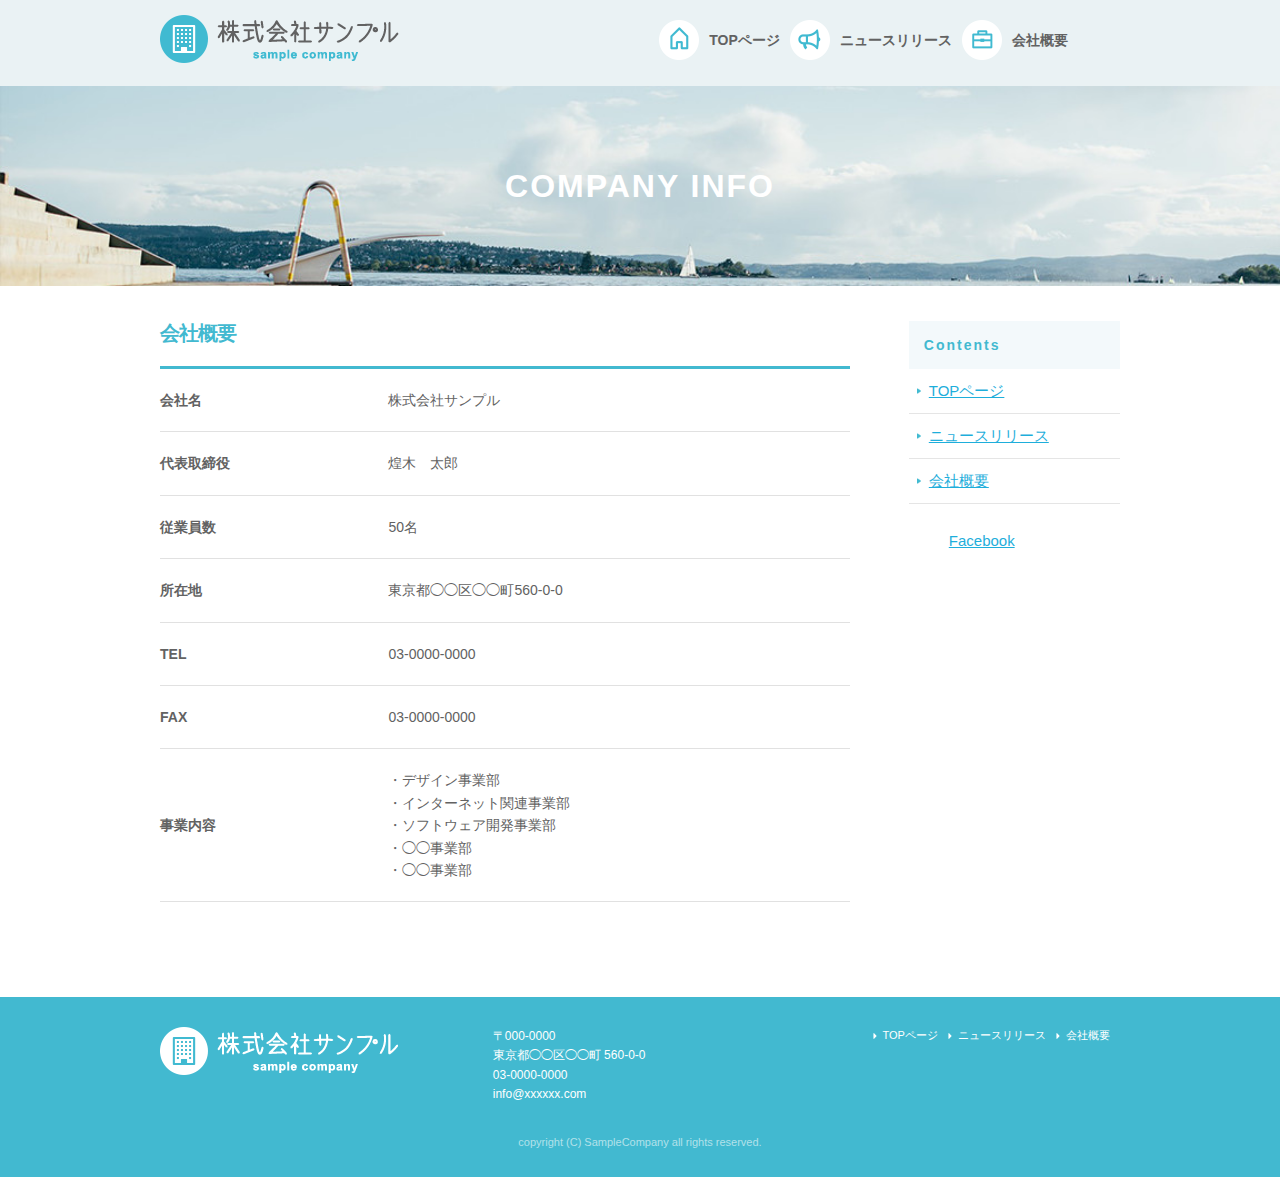
<file: company.html>
<!DOCTYPE html>
<html lang="ja">
<head>

  <!-- Basic Page Needs
  –––––––––––––––––––––––––––––––––––––––––––––––––– -->
  <meta charset="utf-8">
  <title>COMPANY INFO | 株式会社サンプル</title>
  <meta name="description" content="">
  <meta name="author" content="">

  <!-- Mobile Specific Metas
  –––––––––––––––––––––––––––––––––––––––––––––––––– -->
  <meta name="viewport" content="width=device-width, initial-scale=1">

  <!-- CSS
  –––––––––––––––––––––––––––––––––––––––––––––––––– -->
  <link rel="stylesheet" href="css/normalize.css">
  <link rel="stylesheet" href="css/skeleton.css">
  <link rel="stylesheet" href="css/sample.css">

  <!-- Favicon
  –––––––––––––––––––––––––––––––––––––––––––––––––– -->
  <link rel="icon" type="image/png" href="images/favicon.png">

</head>

<body>
  <div id="fb-root"></div>
<script>(function(d, s, id) {
  var js, fjs = d.getElementsByTagName(s)[0];
  if (d.getElementById(id)) return;
  js = d.createElement(s); js.id = id;
  js.src = 'https://connect.facebook.net/ja_JP/sdk.js#xfbml=1&version=v3.0';
  fjs.parentNode.insertBefore(js, fjs);
}(document, 'script', 'facebook-jssdk'));</script>
  
  <header>
  <div id="header_in" class="container">
    <div class="row">
      <div class="six columns logo">

        <h1><a href="index.html"><img class="u-max-full-width" src="images/top/logo.png" alt="株式会社サンプル" srcset="images/top/logo@2x.png 2x" /></a></h1>

      </div>
      <div class="six columns navi">
        
        <div class="sp_navi">
          <img id="sp_navi_btn" class="u-max-full-width" src="images/top/sp_navi.png" alt="sp_navi" srcset="images/top/sp_navi@2x.png 2x" />

          <ul class="sp_navi_li">
            <li><a href="index.html">TOPページ</a></li>
            <li><a href="news.html">ニュースリリース</a></li>
            <li><a href="company.html">会社概要</a></li>
          </ul>
        </div>
        
        <div class="pc_navi">
          
          <ul class="pc_navi_li">
            <li class="navi_toppage"><a href="index.html">TOPページ</a></li>
            <li class="navi_news"><a href="news.html">ニュースリリース</a></li>
            <li class="navi_company"><a href="company.html">会社概要</a></li>
          </ul>
          
        </div>
        <!-- sp_navi -->

      </div>
    </div>
    <!-- row -->
  </div>
  <!-- header_in -->
</header>
<div id="sub_cover">
  <div class="container">
    <div class="row">
        <div class="twelve columns">
          <h2>COMPANY INFO</h2>
         </div>
    </div>
  </div>
</div>
<!-- #sub_cover -->

<div id="contents">
    <div class="container">
        <div class="row">
            <div id="main" class="nine columns">
                <h2 class="company_title">会社概要</h2>
                <table class="u-full-width">
                    <tbody>
                        <tr>
                            <th>会社名</th>
                            <td>株式会社サンプル</td>
                        </tr>
                        <tr>
                            <th>代表取締役</th>
                            <td>煌木　太郎</td>
                        </tr>
                        <tr>
                            <th>従業員数</th>
                            <td>50名</td>
                        </tr>
                        <tr>
                            <th>所在地</th>
                            <td>東京都◯◯区◯◯町560-0-0</td>
                        </tr>
                        <tr>
                            <th>TEL</th>
                            <td>03-0000-0000</td>
                        </tr>
                        <tr>
                            <th>FAX</th>
                            <td>03-0000-0000</td>
                        </tr>
                        <tr>
                            <th>事業内容</th>
                            <td>
                                ・デザイン事業部<br>
                                ・インターネット関連事業部<br>
                                ・ソフトウェア開発事業部<br>
                                ・◯◯事業部<br>
                                ・◯◯事業部
                            </td>
                        </tr>
                    </tbody>
                </table>
            </div>
            <div id="sidebar" class="three columns">
                <div class="pc_sidemenu">
                    <h3>Contents</h3>
                    <ul>
                        <li>
                            <a href="index.html">TOPページ</a>
                        </li>
                        <li>
                            <a href="news.html">ニュースリリース</a>
                        </li>
                        <li>
                            <a href="company.html">会社概要</a>
                        </li>
                    </ul>
                </div>
                <div class="fb-page" data-href="https://www.facebook.com/facebook" data-tabs="timeline" data-height="350" data-small-header="false" data-adapt-container-width="true" data-hide-cover="false" data-show-facepile="true"><blockquote cite="https://www.facebook.com/facebook" class="fb-xfbml-parse-ignore"><a href="https://www.facebook.com/facebook">Facebook</a></blockquote></div>
              </div>
        </div>
    </div>   
</div>
<!-- contents -->


<footer>
  <div class="container">
    <div class="row">
      <div class="four columns sp">
        <img class="u-max-full-width" src="images/top/footer_logo.png" alt="株式会社サンプル" srcset="images/top/footer_logo@2x.png 2x" />
      </div>
      <!-- columns -->
      <div class="four columns foot_address sp">
        〒000-0000<br />
        東京都◯◯区◯◯町 560-0-0<br />
        03-0000-0000<br />
        info@xxxxxx.com
      </div>
      <!-- columns -->
      <div class="four columns">
        <ul class="foot_navi">
          <li><a href="">TOPページ</a></li>
          <li><a href="">ニュースリリース</a></li>
          <li><a href="">会社概要</a></li>
        </ul>
      </div>
      <!-- columns -->
    </div>
    <!-- row -->

    <div class="row">
      <div class="twelve columns sp">
        <p class="copy">copyright (C) SampleCompany all rights reserved.</p>
      </div>
      <!-- columns -->
    </div>
    <!-- row -->
  </div>
</footer>
<!-- //footer -->

<script type="text/javascript" src="//ajax.googleapis.com/ajax/libs/jquery/1.10.2/jquery.min.js"></script>

<script>
  $(function(){
    $(document).ready(function(){

      $("#sp_navi_btn").click(function () {
        $(this).next().slideToggle();
      });

    });
  });
</script>

</body>


</html>
</file>
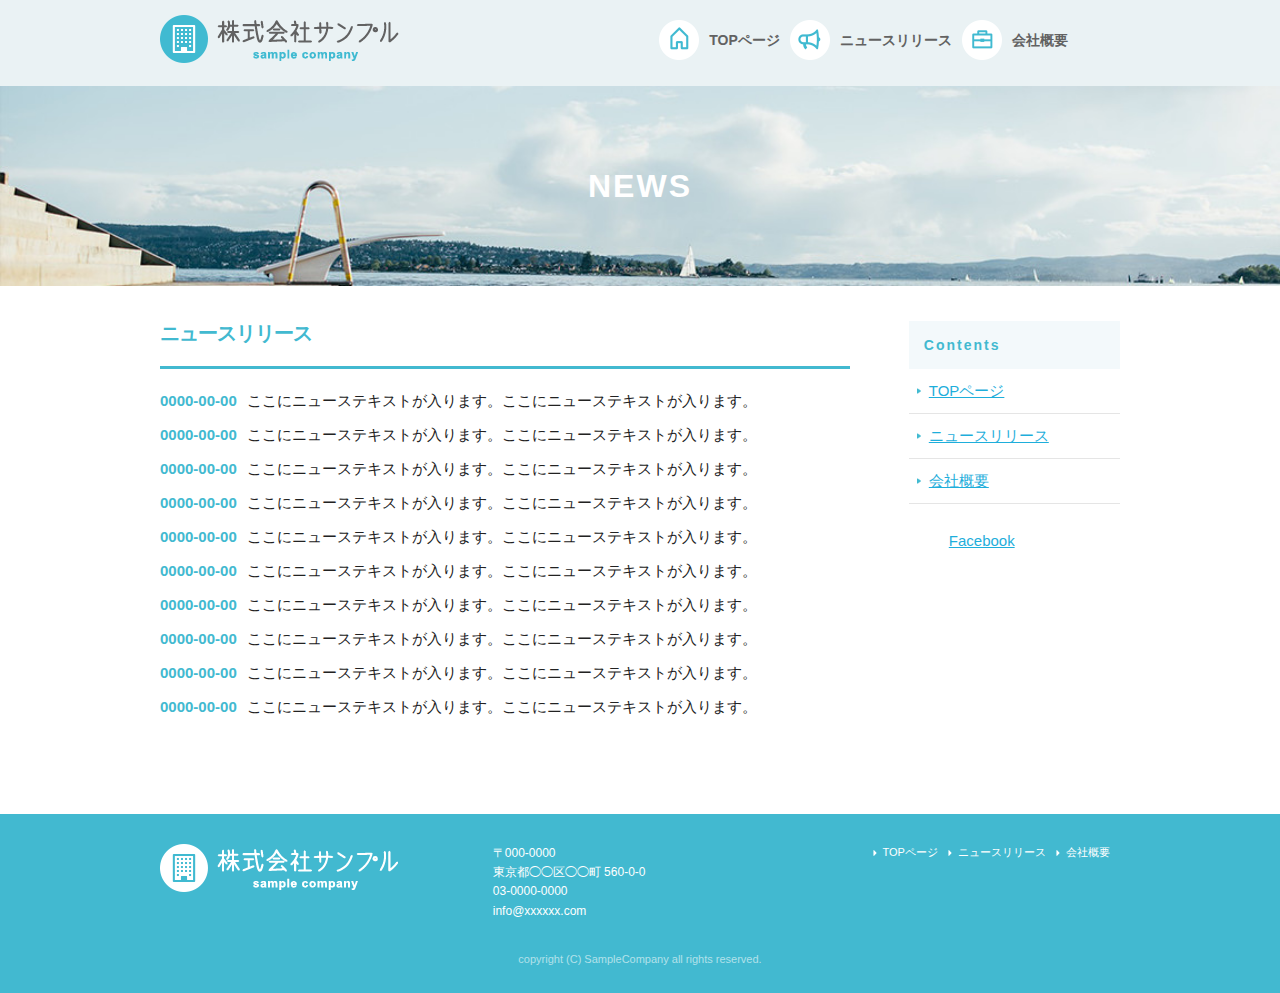
<file: news.html>
<!DOCTYPE html>
<html lang="ja">
<head>

  <!-- Basic Page Needs
  –––––––––––––––––––––––––––––––––––––––––––––––––– -->
  <meta charset="utf-8">
  <title>NEWS | 株式会社サンプル</title>
  <meta name="description" content="">
  <meta name="author" content="">

  <!-- Mobile Specific Metas
  –––––––––––––––––––––––––––––––––––––––––––––––––– -->
  <meta name="viewport" content="width=device-width, initial-scale=1">

  <!-- CSS
  –––––––––––––––––––––––––––––––––––––––––––––––––– -->
  <link rel="stylesheet" href="css/normalize.css">
  <link rel="stylesheet" href="css/skeleton.css">
  <link rel="stylesheet" href="css/sample.css">

  <!-- Favicon
  –––––––––––––––––––––––––––––––––––––––––––––––––– -->
  <link rel="icon" type="image/png" href="images/favicon.png">

</head>

<body>
  <div id="fb-root"></div>
<script>(function(d, s, id) {
  var js, fjs = d.getElementsByTagName(s)[0];
  if (d.getElementById(id)) return;
  js = d.createElement(s); js.id = id;
  js.src = 'https://connect.facebook.net/ja_JP/sdk.js#xfbml=1&version=v3.0';
  fjs.parentNode.insertBefore(js, fjs);
}(document, 'script', 'facebook-jssdk'));</script>

  <header>
  <div id="header_in" class="container">
    <div class="row">
      <div class="six columns logo">

        <h1><a href="index.html"><img class="u-max-full-width" src="images/top/logo.png" alt="株式会社サンプル" srcset="images/top/logo@2x.png 2x" /></a></h1>

      </div>
      <div class="six columns navi">
        
        <div class="sp_navi">
          <img id="sp_navi_btn" class="u-max-full-width" src="images/top/sp_navi.png" alt="sp_navi" srcset="images/top/sp_navi@2x.png 2x" />

          <ul class="sp_navi_li">
            <li><a href="index.html">TOPページ</a></li>
            <li><a href="news.html">ニュースリリース</a></li>
            <li><a href="company.html">会社概要</a></li>
          </ul>
        </div>
        
        <div class="pc_navi">
          
          <ul class="pc_navi_li">
            <li class="navi_toppage"><a href="index.html">TOPページ</a></li>
            <li class="navi_news"><a href="news.html">ニュースリリース</a></li>
            <li class="navi_company"><a href="company.html">会社概要</a></li>
          </ul>
          
        </div>
        <!-- sp_navi -->

      </div>
    </div>
    <!-- row -->
  </div>
  <!-- header_in -->
</header>
<div id="sub_cover">
  <div class="container">
    <div class="row">
        <div class="twelve columns">
          <h2>NEWS</h2>
         </div>
    </div>
  </div>
</div>
<!-- #sub_cover -->

<div id="contents">
    <div class="container">
        <div class="row">
            <div id="main" class="nine columns">
                <h2>ニュースリリース</h2>
                <ul class="news_li">
                    <li>
                        <span>0000-00-00</span>ここにニューステキストが入ります。ここにニューステキストが入ります。
                    </li>
                    <li>
                        <span>0000-00-00</span>ここにニューステキストが入ります。ここにニューステキストが入ります。
                    </li>
                    <li>
                        <span>0000-00-00</span>ここにニューステキストが入ります。ここにニューステキストが入ります。
                    </li> 
                    <li>
                        <span>0000-00-00</span>ここにニューステキストが入ります。ここにニューステキストが入ります。
                    </li>
                    <li>
                        <span>0000-00-00</span>ここにニューステキストが入ります。ここにニューステキストが入ります。
                    </li>  
                    <li>
                        <span>0000-00-00</span>ここにニューステキストが入ります。ここにニューステキストが入ります。
                    </li>  
                    <li>
                        <span>0000-00-00</span>ここにニューステキストが入ります。ここにニューステキストが入ります。
                    </li> 
                    <li>
                        <span>0000-00-00</span>ここにニューステキストが入ります。ここにニューステキストが入ります。
                    </li>  
                    <li>
                        <span>0000-00-00</span>ここにニューステキストが入ります。ここにニューステキストが入ります。
                    </li>
                    <li>
                        <span>0000-00-00</span>ここにニューステキストが入ります。ここにニューステキストが入ります。
                    </li>  
            </ul>
            </div>
            <div id="sidebar" class="three columns">
                <div class="pc_sidemenu">
                    <h3>Contents</h3>
                    <ul>
                        <li>
                            <a href="index.html">TOPページ</a>
                        </li>
                        <li>
                            <a href="news.html">ニュースリリース</a>
                        </li>
                        <li>
                            <a href="company.html">会社概要</a>
                        </li>
                    </ul>
                </div>
                <div class="fb-page" data-href="https://www.facebook.com/facebook" data-tabs="timeline" data-height="350" data-small-header="false" data-adapt-container-width="true" data-hide-cover="false" data-show-facepile="true"><blockquote cite="https://www.facebook.com/facebook" class="fb-xfbml-parse-ignore"><a href="https://www.facebook.com/facebook">Facebook</a></blockquote></div>
                </div>
        </div>
    </div>   
</div>
<!-- contents -->


<footer>
  <div class="container">
    <div class="row">
      <div class="four columns sp">
        <img class="u-max-full-width" src="images/top/footer_logo.png" alt="株式会社サンプル" srcset="images/top/footer_logo@2x.png 2x" />
      </div>
      <!-- columns -->
      <div class="four columns foot_address sp">
        〒000-0000<br />
        東京都◯◯区◯◯町 560-0-0<br />
        03-0000-0000<br />
        info@xxxxxx.com
      </div>
      <!-- columns -->
      <div class="four columns">
        <ul class="foot_navi">
          <li><a href="">TOPページ</a></li>
          <li><a href="">ニュースリリース</a></li>
          <li><a href="">会社概要</a></li>
        </ul>
      </div>
      <!-- columns -->
    </div>
    <!-- row -->

    <div class="row">
      <div class="twelve columns sp">
        <p class="copy">copyright (C) SampleCompany all rights reserved.</p>
      </div>
      <!-- columns -->
    </div>
    <!-- row -->
  </div>
</footer>
<!-- //footer -->

<script type="text/javascript" src="//ajax.googleapis.com/ajax/libs/jquery/1.10.2/jquery.min.js"></script>

<script>
  $(function(){
    $(document).ready(function(){

      $("#sp_navi_btn").click(function () {
        $(this).next().slideToggle();
      });

    });
  });
</script>

</body>
</html>
</file>
<file: css/skeleton.css>
/*
* Skeleton V2.0.4
* Copyright 2014, Dave Gamache
* www.getskeleton.com
* Free to use under the MIT license.
* http://www.opensource.org/licenses/mit-license.php
* 12/29/2014
*/


/* Table of contents
––––––––––––––––––––––––––––––––––––––––––––––––––
- Grid
- Base Styles
- Typography
- Links
- Buttons
- Forms
- Lists
- Code
- Tables
- Spacing
- Utilities
- Clearing
- Media Queries
*/


/* Grid
–––––––––––––––––––––––––––––––––––––––––––––––––– */
.container {
  position: relative;
  width: 100%;
  max-width: 960px;
  margin: 0 auto;
  padding: 0 20px;
  box-sizing: border-box; }
.column,
.columns {
  width: 100%;
  float: left;
  box-sizing: border-box; }

/* For devices larger than 400px */
@media (min-width: 400px) {
  .container {
    width: 85%;
    padding: 0; }
}

/* For devices larger than 550px */
@media (min-width: 550px) {
  .container {
    width: 80%; }
  .column,
  .columns {
    margin-left: 4%; }
  .column:first-child,
  .columns:first-child {
    margin-left: 0; }

  .one.column,
  .one.columns                    { width: 4.66666666667%; }
  .two.columns                    { width: 13.3333333333%; }
  .three.columns                  { width: 22%;            }
  .four.columns                   { width: 30.6666666667%; }
  .five.columns                   { width: 39.3333333333%; }
  .six.columns                    { width: 48%;            }
  .seven.columns                  { width: 56.6666666667%; }
  .eight.columns                  { width: 65.3333333333%; }
  .nine.columns                   { width: 74.0%;          }
  .ten.columns                    { width: 82.6666666667%; }
  .eleven.columns                 { width: 91.3333333333%; }
  .twelve.columns                 { width: 100%; margin-left: 0; }

  .one-third.column               { width: 30.6666666667%; }
  .two-thirds.column              { width: 65.3333333333%; }

  .one-half.column                { width: 48%; }

  /* Offsets */
  .offset-by-one.column,
  .offset-by-one.columns          { margin-left: 8.66666666667%; }
  .offset-by-two.column,
  .offset-by-two.columns          { margin-left: 17.3333333333%; }
  .offset-by-three.column,
  .offset-by-three.columns        { margin-left: 26%;            }
  .offset-by-four.column,
  .offset-by-four.columns         { margin-left: 34.6666666667%; }
  .offset-by-five.column,
  .offset-by-five.columns         { margin-left: 43.3333333333%; }
  .offset-by-six.column,
  .offset-by-six.columns          { margin-left: 52%;            }
  .offset-by-seven.column,
  .offset-by-seven.columns        { margin-left: 60.6666666667%; }
  .offset-by-eight.column,
  .offset-by-eight.columns        { margin-left: 69.3333333333%; }
  .offset-by-nine.column,
  .offset-by-nine.columns         { margin-left: 78.0%;          }
  .offset-by-ten.column,
  .offset-by-ten.columns          { margin-left: 86.6666666667%; }
  .offset-by-eleven.column,
  .offset-by-eleven.columns       { margin-left: 95.3333333333%; }

  .offset-by-one-third.column,
  .offset-by-one-third.columns    { margin-left: 34.6666666667%; }
  .offset-by-two-thirds.column,
  .offset-by-two-thirds.columns   { margin-left: 69.3333333333%; }

  .offset-by-one-half.column,
  .offset-by-one-half.columns     { margin-left: 52%; }

}


/* Base Styles
–––––––––––––––––––––––––––––––––––––––––––––––––– */
/* NOTE
html is set to 62.5% so that all the REM measurements throughout Skeleton
are based on 10px sizing. So basically 1.5rem = 15px :) */
html {
  font-size: 62.5%; }
body {
  font-size: 1.5em; /* currently ems cause chrome bug misinterpreting rems on body element */
  line-height: 1.6;
  font-weight: 400;
  font-family: "Raleway", "HelveticaNeue", "Helvetica Neue", Helvetica, Arial, sans-serif;
  color: #222; }


/* Typography
–––––––––––––––––––––––––––––––––––––––––––––––––– */
h1, h2, h3, h4, h5, h6 {
  margin-top: 0;
  margin-bottom: 2rem;
  font-weight: 300; }
h1 { font-size: 4.0rem; line-height: 1.2;  letter-spacing: -.1rem;}
h2 { font-size: 3.6rem; line-height: 1.25; letter-spacing: -.1rem; }
h3 { font-size: 3.0rem; line-height: 1.3;  letter-spacing: -.1rem; }
h4 { font-size: 2.4rem; line-height: 1.35; letter-spacing: -.08rem; }
h5 { font-size: 1.8rem; line-height: 1.5;  letter-spacing: -.05rem; }
h6 { font-size: 1.5rem; line-height: 1.6;  letter-spacing: 0; }

/* Larger than phablet */
@media (min-width: 550px) {
  h1 { font-size: 5.0rem; }
  h2 { font-size: 4.2rem; }
  h3 { font-size: 3.6rem; }
  h4 { font-size: 3.0rem; }
  h5 { font-size: 2.4rem; }
  h6 { font-size: 1.5rem; }
}

p {
  margin-top: 0; }


/* Links
–––––––––––––––––––––––––––––––––––––––––––––––––– */
a {
  color: #1EAEDB; }
a:hover {
  color: #0FA0CE; }


/* Buttons
–––––––––––––––––––––––––––––––––––––––––––––––––– */
.button,
button,
input[type="submit"],
input[type="reset"],
input[type="button"] {
  display: inline-block;
  height: 38px;
  padding: 0 30px;
  color: #555;
  text-align: center;
  font-size: 11px;
  font-weight: 600;
  line-height: 38px;
  letter-spacing: .1rem;
  text-transform: uppercase;
  text-decoration: none;
  white-space: nowrap;
  background-color: transparent;
  border-radius: 4px;
  border: 1px solid #bbb;
  cursor: pointer;
  box-sizing: border-box; }
.button:hover,
button:hover,
input[type="submit"]:hover,
input[type="reset"]:hover,
input[type="button"]:hover,
.button:focus,
button:focus,
input[type="submit"]:focus,
input[type="reset"]:focus,
input[type="button"]:focus {
  color: #333;
  border-color: #888;
  outline: 0; }
.button.button-primary,
button.button-primary,
input[type="submit"].button-primary,
input[type="reset"].button-primary,
input[type="button"].button-primary {
  color: #FFF;
  background-color: #33C3F0;
  border-color: #33C3F0; }
.button.button-primary:hover,
button.button-primary:hover,
input[type="submit"].button-primary:hover,
input[type="reset"].button-primary:hover,
input[type="button"].button-primary:hover,
.button.button-primary:focus,
button.button-primary:focus,
input[type="submit"].button-primary:focus,
input[type="reset"].button-primary:focus,
input[type="button"].button-primary:focus {
  color: #FFF;
  background-color: #1EAEDB;
  border-color: #1EAEDB; }


/* Forms
–––––––––––––––––––––––––––––––––––––––––––––––––– */
input[type="email"],
input[type="number"],
input[type="search"],
input[type="text"],
input[type="tel"],
input[type="url"],
input[type="password"],
textarea,
select {
  height: 38px;
  padding: 6px 10px; /* The 6px vertically centers text on FF, ignored by Webkit */
  background-color: #fff;
  border: 1px solid #D1D1D1;
  border-radius: 4px;
  box-shadow: none;
  box-sizing: border-box; }
/* Removes awkward default styles on some inputs for iOS */
input[type="email"],
input[type="number"],
input[type="search"],
input[type="text"],
input[type="tel"],
input[type="url"],
input[type="password"],
textarea {
  -webkit-appearance: none;
     -moz-appearance: none;
          appearance: none; }
textarea {
  min-height: 65px;
  padding-top: 6px;
  padding-bottom: 6px; }
input[type="email"]:focus,
input[type="number"]:focus,
input[type="search"]:focus,
input[type="text"]:focus,
input[type="tel"]:focus,
input[type="url"]:focus,
input[type="password"]:focus,
textarea:focus,
select:focus {
  border: 1px solid #33C3F0;
  outline: 0; }
label,
legend {
  display: block;
  margin-bottom: .5rem;
  font-weight: 600; }
fieldset {
  padding: 0;
  border-width: 0; }
input[type="checkbox"],
input[type="radio"] {
  display: inline; }
label > .label-body {
  display: inline-block;
  margin-left: .5rem;
  font-weight: normal; }


/* Lists
–––––––––––––––––––––––––––––––––––––––––––––––––– */
ul {
  list-style: circle inside; }
ol {
  list-style: decimal inside; }
ol, ul {
  padding-left: 0;
  margin-top: 0; }
ul ul,
ul ol,
ol ol,
ol ul {
  margin: 1.5rem 0 1.5rem 3rem;
  font-size: 90%; }
li {
  margin-bottom: 1rem; }


/* Code
–––––––––––––––––––––––––––––––––––––––––––––––––– */
code {
  padding: .2rem .5rem;
  margin: 0 .2rem;
  font-size: 90%;
  white-space: nowrap;
  background: #F1F1F1;
  border: 1px solid #E1E1E1;
  border-radius: 4px; }
pre > code {
  display: block;
  padding: 1rem 1.5rem;
  white-space: pre; }


/* Tables
–––––––––––––––––––––––––––––––––––––––––––––––––– */
th,
td {
  padding: 12px 15px;
  text-align: left;
  border-bottom: 1px solid #E1E1E1; }
th:first-child,
td:first-child {
  padding-left: 0; }
th:last-child,
td:last-child {
  padding-right: 0; }


/* Spacing
–––––––––––––––––––––––––––––––––––––––––––––––––– */
button,
.button {
  margin-bottom: 1rem; }
input,
textarea,
select,
fieldset {
  margin-bottom: 1.5rem; }
pre,
blockquote,
dl,
figure,
table,
p,
ul,
ol,
form {
  margin-bottom: 2.5rem; }


/* Utilities
–––––––––––––––––––––––––––––––––––––––––––––––––– */
.u-full-width {
  width: 100%;
  box-sizing: border-box; }
.u-max-full-width {
  max-width: 100%;
  box-sizing: border-box; }
.u-pull-right {
  float: right; }
.u-pull-left {
  float: left; }


/* Misc
–––––––––––––––––––––––––––––––––––––––––––––––––– */
hr {
  margin-top: 3rem;
  margin-bottom: 3.5rem;
  border-width: 0;
  border-top: 1px solid #E1E1E1; }


/* Clearing
–––––––––––––––––––––––––––––––––––––––––––––––––– */

/* Self Clearing Goodness */
.container:after,
.row:after,
.u-cf {
  content: "";
  display: table;
  clear: both; }


/* Media Queries
–––––––––––––––––––––––––––––––––––––––––––––––––– */
/*
Note: The best way to structure the use of media queries is to create the queries
near the relevant code. For example, if you wanted to change the styles for buttons
on small devices, paste the mobile query code up in the buttons section and style it
there.
*/


/* Larger than mobile */
@media (min-width: 400px) {}

/* Larger than phablet (also point when grid becomes active) */
@media (min-width: 550px) {}

/* Larger than tablet */
@media (min-width: 750px) {}

/* Larger than desktop */
@media (min-width: 1000px) {}

/* Larger than Desktop HD */
@media (min-width: 1200px) {}
</file>
<file: css/sample.css>
html {
  font-size: 62.5%; }

header {
  background: #eaf2f4; }
  header #header_in {
    padding-top: 10px;
    padding-bottom: 4px; }
  @media (max-width: 550px) {
    header .logo {
      width: 190px; }
    header .navi {
      width: 40px;
      float: right; } }
  header .sp_navi_li {
    width: 180px;
    position: absolute;
    top: 50px;
    right: 2%;
    z-index: 100;
    border: 1px solid #eee;
    background: white;
    margin: 0;
    padding: 0;
    display: none; }
    header .sp_navi_li li {
      list-style: none;
      margin: 0;
      padding: 0; }
      header .sp_navi_li li a {
        display: block;
        padding: 10px 8px;
        border-bottom: 1px solid #eee;
        font-size: 14px;
        text-decoration: none; }
  @media (min-width: 551px) {
    header .sp_navi {
      display: none; }
    header #header_in {
      padding: 15px 0 10px 0; }
    header .pc_navi_li {
      margin: 0;
      padding: 0; }
      header .pc_navi_li li {
        list-style: none;
        margin: 5px 0 0 0;
        padding: 0; }
        header .pc_navi_li li a {
          color: #626262;
          text-decoration: none;
          font-weight: bold;
          font-size: 14px;
          font-size: 1.4rem;
          float: left;
          padding-right: 10px; }
        header .pc_navi_li li a:hover {
          color: #42b9d0; }
      header .pc_navi_li li.navi_toppage a {
        background-repeat: no-repeat;
        display: inline-block;
        line-height: 40px;
        padding-left: 50px;
        background-image: url("../images/top/navi_top.png");
        background-size: 40px 40px; } }
    @media screen and (min-width: 551px) and (-webkit-min-device-pixel-ratio: 2), (min-width: 551px) and (min-resolution: 2dppx) {
      header .pc_navi_li li.navi_toppage a {
        background-image: url("../images/top/navi_top@2x.png"); } }
  @media (min-width: 551px) {
      header .pc_navi_li li.navi_news a {
        background-repeat: no-repeat;
        display: inline-block;
        line-height: 40px;
        padding-left: 50px;
        background-image: url("../images/top/navi_news.png");
        background-size: 40px 40px; } }
    @media screen and (min-width: 551px) and (-webkit-min-device-pixel-ratio: 2), (min-width: 551px) and (min-resolution: 2dppx) {
      header .pc_navi_li li.navi_news a {
        background-image: url("../images/top/navi_news@2x.png"); } }
  @media (min-width: 551px) {
      header .pc_navi_li li.navi_company a {
        background-repeat: no-repeat;
        display: inline-block;
        line-height: 40px;
        padding-left: 50px;
        background-image: url("../images/top/navi_company.png");
        background-size: 40px 40px; } }
    @media screen and (min-width: 551px) and (-webkit-min-device-pixel-ratio: 2), (min-width: 551px) and (min-resolution: 2dppx) {
      header .pc_navi_li li.navi_company a {
        background-image: url("../images/top/navi_company@2x.png"); } }

  @media (max-width: 550px) {
    header .pc_navi {
      display: none; } }

#cover_area {
  text-align: center;
  padding: 80px 0;
  background-image: url("../images/top/cover.jpg");
  background-size: cover; }
  @media screen and (-webkit-min-device-pixel-ratio: 2), (min-resolution: 2dppx) {
    #cover_area {
      background-image: url("../images/top/cover@2x.jpg"); } }
  @media (min-width: 551px) {
    #cover_area {
      text-align: left;
      height: 420px;
      padding: 0; }
      #cover_area img {
        margin-top: 180px;
        margin-left: 70px; } }

#service_area {
  padding-top: 20px; }
  #service_area div {
    margin: auto; }
  @media (min-width: 551px) {
    #service_area {
      padding-top: 30px; } }
  @media (min-width: 550px) {
    #service_area .columns:first-child {
      margin-left: 0; } }
  #service_area .columns {
    color: #626262; }
    @media (min-width: 550px) {
      #service_area .columns {
        margin-left: 4%; } }
    #service_area .columns .service_title {
      font-size: 18px;
      font-size: 1.8rem;
      font-weight: bold;
      margin-top: 8px; }
      #service_area .columns .service_title h3 {
        margin-bottom: 20px;
        line-height: 1.3;
        letter-spacing: -.1rem; }
    #service_area .columns p {
      font-size: 15px;
      font-size: 1.5rem;
      margin-top: 10px; }
    @media (min-width: 551px) {
      #service_area .columns .service_title {
        font-size: 16px;
        font-size: 1.6rem; }
      #service_area .columns p {
        font-size: 13px;
        font-size: 1.3rem; } }

#news_area {
  background-color: #eaf2f4; }
  @media (min-width: 551px) {
    #news_area .container {
      padding: 0px 10% 50px 10%; } }
  #news_area .news_title {
    text-align: center;
    font-size: 26px;
    font-size: 2.6rem;
    color: #42b9d0;
    padding: 15px 0 10px 0;
    font-weight: bold;
    letter-spacing: 0.2rem; }
  #news_area .news_lists li {
    list-style: none;
    font-size: 15px;
    font-size: 1.5rem; }
    #news_area .news_lists li span {
      color: #42b9d0;
      font-weight: bold;
      display: block;
      margin-bottom: 3px; }
  @media (min-width: 551px) {
    #news_area .news_title {
      font-size: 22px;
      font-size: 2.2rem;
      padding: 50px 0 41px 0; }
    #news_area .news_lists li {
      font-size: 14px;
      font-size: 1.4rem;
      margin-bottom: 20px; }
      #news_area .news_lists li span {
        display: inline;
        margin-bottom: 0px; } }

footer {
  background-color: #42b9d0;
  color: #fff;
  padding-top: 20px; }
  @media (max-width: 550px) {
    footer .container {
      position: relative;
      max-width: 960px;
      width: 100%;
      margin: 0 auto;
      padding: 0;
      box-sizing: border-box;
      margin: 0; } }
  @media (max-width: 550px) and (min-width: 400px) {
    footer .container {
      padding: 0 20px; } }
  @media (max-width: 550px) {
    footer .sp {
      padding: 0 6%;
      margin: 0 auto; }
    footer .foot_navi {
      margin-top: 20px; }
      footer .foot_navi li {
        list-style: none;
        margin-bottom: 1px; }
        footer .foot_navi li a {
          color: #42b9d0;
          background-color: #eaf2f4;
          display: block;
          text-align: center;
          font-weight: bold;
          text-decoration: none;
          font-size: 16px;
          font-size: 1.6rem;
          padding: 16px 0; } }
  footer .foot_address {
    font-size: 16px;
    font-size: 1.6rem;
    padding-top: 10px; }
  footer .copy {
    text-align: center;
    font-size: 11px;
    font-size: 1.1rem;
    color: #b2e1ea; }
  @media (min-width: 551px) {
    footer {
      padding-top: 30px; }
      footer .foot_address {
        padding: 0px;
        font-size: 12px;
        font-size: 1.2rem; }
      footer .foot_navi {
        float: right; }
        footer .foot_navi li {
          list-style: none;
          background-repeat: no-repeat;
          background-position: left center;
          display: inline-block;
          float: left;
          margin-right: 10px;
          font-size: 11px;
          font-size: 1.1rem;
          background-image: url("../images/top/foot_arroehead.png");
          background-size: 4px 6px; } }
      @media screen and (min-width: 551px) and (-webkit-min-device-pixel-ratio: 2), (min-width: 551px) and (min-resolution: 2dppx) {
        footer .foot_navi li {
          background-image: url("../images/top/foot_arroehead@2x.png"); } }
  @media (min-width: 551px) {
        footer .foot_navi a {
          color: white;
          padding-left: 10px;
          text-decoration: none; }
        footer .foot_navi a:hover {
          color: #eaf2f4; }
      footer .copy {
        margin-top: 30px; } }

h1 {
  margin: 0;
  padding: 0; }

#sub_cover {
  text-align: center;
  padding: 80px 0;
  background-image: url("../images/news/sub_cover.jpg");
  width: 100%;
  background-size: cover;
  background-repeat: no-repeat;
  background-position: left; }
  @media (max-width: 550px) {
    #sub_cover {
      padding: 40px 0; } }
  @media screen and (-webkit-min-device-pixel-ratio: 2), (min-resolution: 2dppx) {
    #sub_cover {
      background-image: url("../images/news/sub_cover@2x.jpg"); } }
  #sub_cover h2 {
    text-align: center;
    color: white;
    font-size: 16px;
    font-size: 1.6rem;
    font-weight: bold;
    margin: 0;
    letter-spacing: 0.2rem; }
    @media (min-width: 551px) {
      #sub_cover h2 {
        font-size: 32px; } }

#contents {
  padding-top: 20px;
  padding-bottom: 20px; }
  @media (min-width: 551px) {
    #contents {
      padding-top: 35px;
      padding-bottom: 70px; } }
  #contents .container {
    padding: 0 20; }
    #contents .container #main {
      padding-right: 20px; }
    #contents .container h2 {
      color: #42b9d0;
      font-size: 15px;
      font-size: 1.5rem;
      font-weight: bold;
      padding-bottom: 20px;
      border-bottom: 3px solid #42b9d0;
      margin-bottom: 20; }
      @media (min-width: 551px) {
        #contents .container h2 {
          font-size: 20px;
          font-size: 2.0rem; } }
    #contents .container li {
      list-style: none; }
    #contents .container span {
      color: #42b9d0;
      display: block;
      font-weight: bold; }
      @media (min-width: 551px) {
        #contents .container span {
          display: inline-block;
          margin-bottom: 0;
          padding-right: 10px; } }

.pc_sidemenu {
  color: #42b9d0;
  padding: 0px;
  margin-bottom: 0px; }
  @media (max-width: 550px) {
    .pc_sidemenu {
      display: none; } }
  .pc_sidemenu h3 {
    color: #42b9d0;
    font-size: 14px;
    font-size: 1.4rem;
    letter-spacing: 0.2rem;
    font-weight: bold;
    background-color: #f3f9fb;
    padding: 15px;
    margin-bottom: 0px; }
  .pc_sidemenu li {
    list-style: none;
    display: block;
    border-bottom: 1px solid #e5e5e5;
    background-repeat: no-repeat;
    background-position: 8px center;
    margin-bottom: 0px;
    padding: 10px 10px 10px 20px;
    background-image: url("../images/news/side_arrow.png");
    background-size: 4px 6px; }
    @media screen and (-webkit-min-device-pixel-ratio: 2), (min-resolution: 2dppx) {
      .pc_sidemenu li {
        background-image: url("../images/news/side_arrow@2x.png"); }
        .pc_sidemenu li a {
          color: #339fd1;
          text-decoration: none; } }

.company_title {
  margin-bottom: 0; }

#contents .container #main {
  padding-right: 20px; }
  @media (max-width: 550px) {
    #contents .container #main {
      padding-right: 0px; } }

#contents #main th {
  padding-right: 20px; }

#main th, #main td {
  padding: 20px 0;
  color: #626262;
  font-size: 14px;
  font-size: 1.4rem; }

/*# sourceMappingURL=sample.css.map */
</file>
